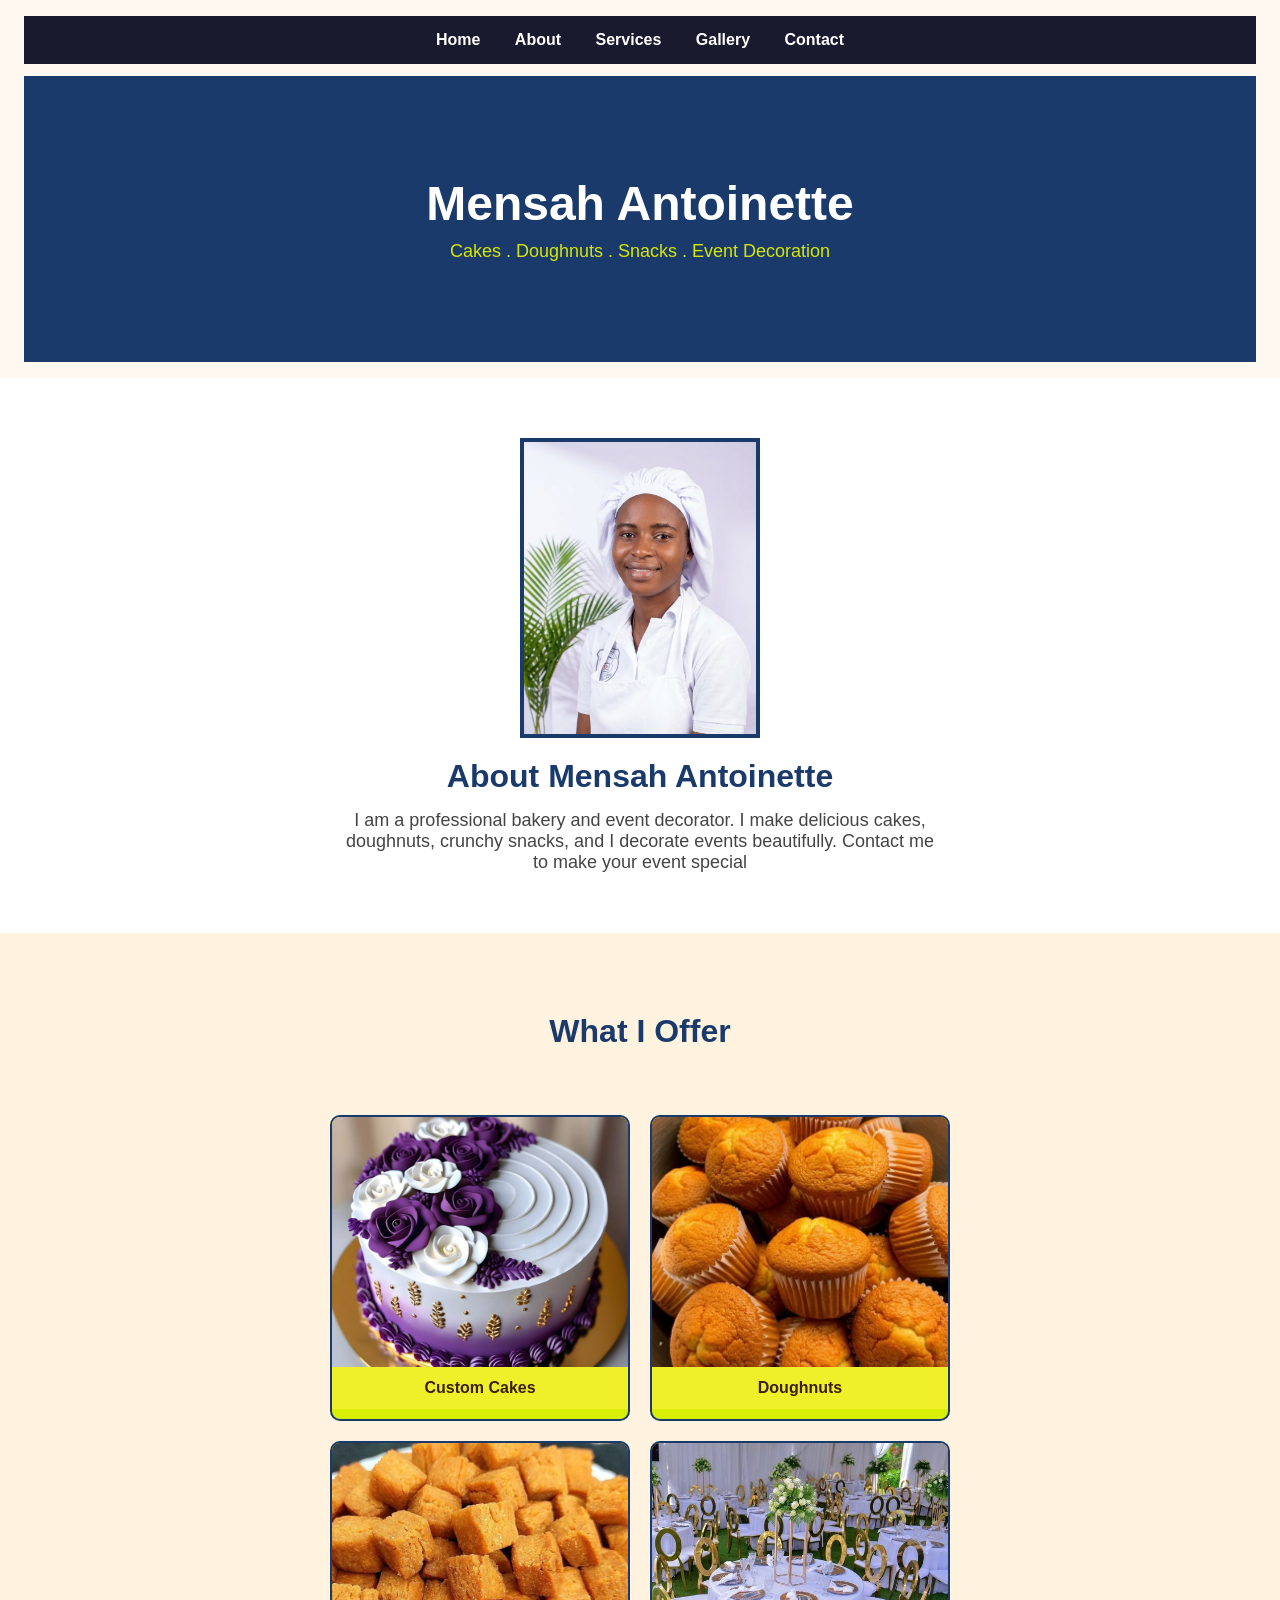
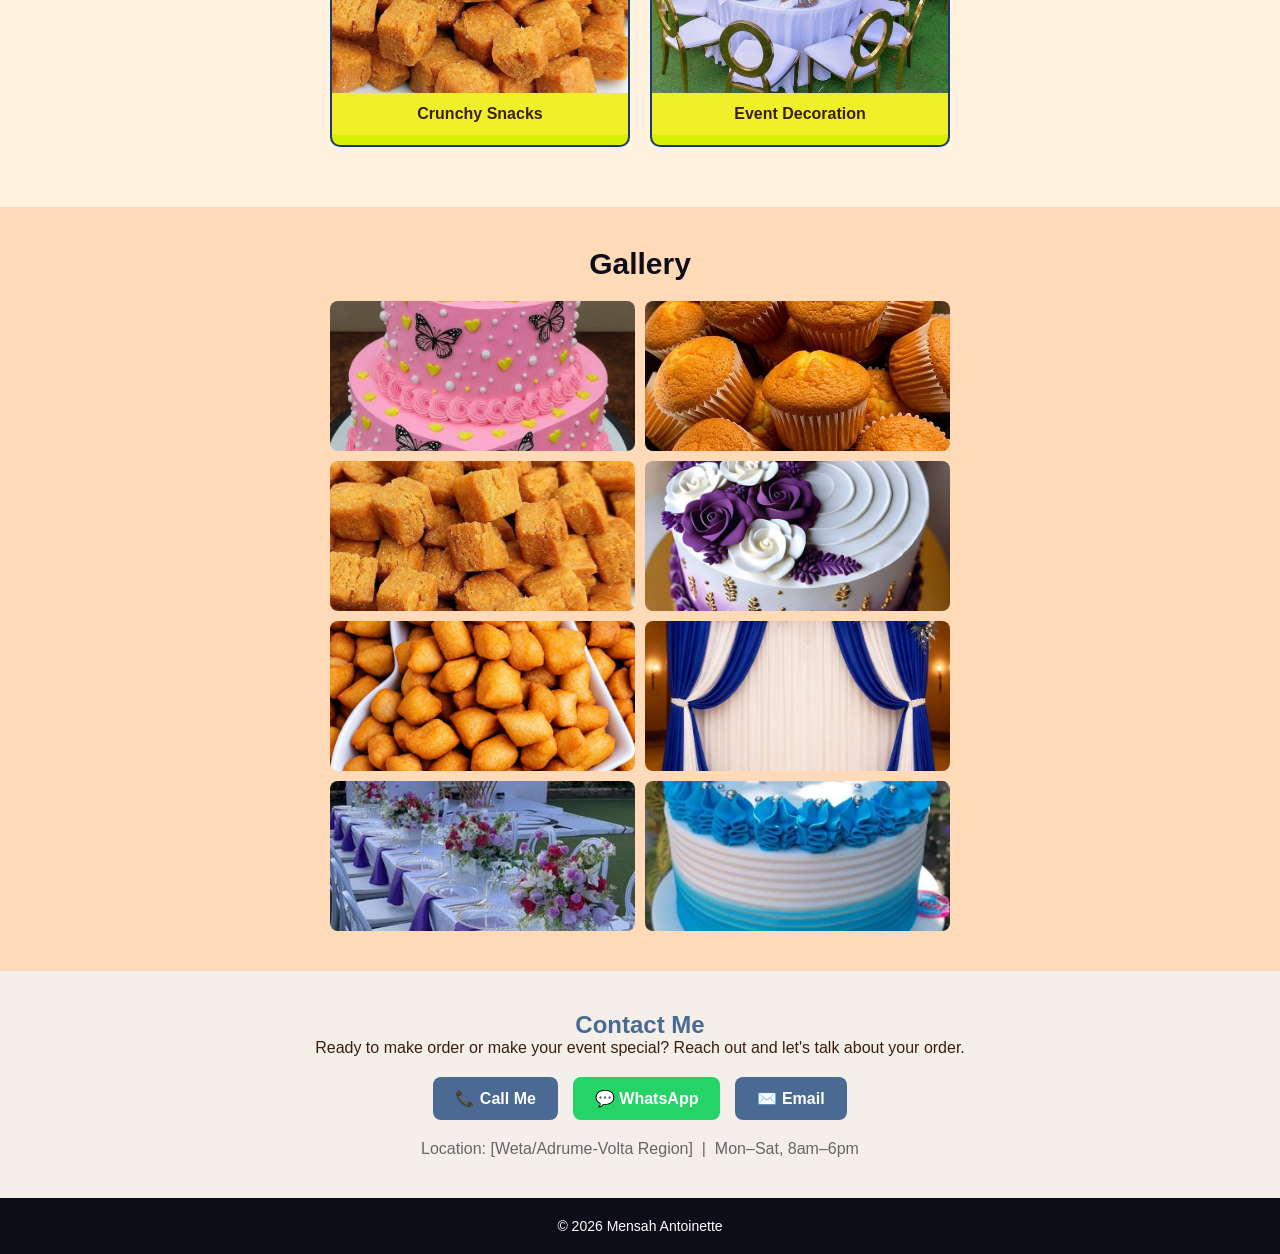
<file: index.html>
<!DOCTYPE html>
<html>
    <head>
        <title>Mensah Antoinette - Bakery & Event Decoration</title>
        <meta name="description" content="Mensah Antoinette offers custom cakes, doughnuts, snacks and event decoration. Contact us to make your event special.">
        <meta name="viewport" content="width=device-width, initial-scale=1.0">
        <link rel="canonical" href="https://mondaymensah39-prog.github.io/antoinette-bakery/">

        <meta name="viewport" content="width=device-width, initial-scaled=1.0">
        <meta property="og:title" content="Mensah Antoinette - Bakery & Event Decoration">
        <meta property="og:description" content="Cakes, doughnuts, snacks and event decoration.">
        <meta property="og:image" content="https://mondaymensah39-prog.github.io/antoinette-bakery/profile.png">
        <meta property="og:url" content="https://mondaymensah39-prog.github.io/antoinette-bakery/">
        <link rel="stylesheet" href="style.css">

    <script type="application/ld+json">
    {
        "@context": "https://schema.org",
        "@type": "Bakery",
        "name": "Mensah Antoinette",
        "description": "Professional bakery and event decoration: cakes, doughnuts, snacks.",
        "telephone": "+233552869641",
        "email": "antoinettevmensah@gmail.com",
        "address": { "@type": "PostalAddress", "addressLocality": "Your town", "addressCountry": "GH" },
        "url": "https://mondaymensah39-prog.github.io/antoinette-bakery/"
    }
    </script>

    </head>
    
    <body>
    <header>
    <nav>
        <a href="#hero">Home</a>
        <a href="#about">About</a>
        <a href="#services">Services</a>
        <a href="#gallery">Gallery</a>
        <a href="#contact">Contact</a>
    </nav>
    <div id="hero">
        <h1>Mensah Antoinette</h1>
        <p>Cakes . Doughnuts . Snacks . Event Decoration</p>
    </div>
</header>
        
    <main>

        <section id="about">
            <img src="profile.png" alt="Mensah Antoinette">
            <h2>About Mensah Antoinette</h2>
            <p>I am a professional bakery and event decorator. I make delicious cakes, doughnuts, crunchy snacks, and I decorate events beautifully. Contact me to make your event special</p>
        </section>

        <section id="services">
            <h2>What I Offer</h2>
        <div class="offer-container">
            
        <div class="service-card">
           <img src="cake-2.jpg" alt="Custom Cakes"> 
           <h3>Custom Cakes</h3>
        </div>

        <div class="service-card">
            <img src="Doughnut-1.jpg" alt="Custom Cakes">
            <h3>Doughnuts</h3>
        </div>

        <div class="service-card">
            <img src="chips-1.jpg" alt="Custom Cakes">
            <h3>Crunchy Snacks</h3>
        </div>

        <div class="service-card">
             <img src="decor-3.jpg" alt="Custom Cakes">
             <h3>Event Decoration</h3>
            </div>
        </div>
        </section>
    </main>

        <section id="contact">
    </section>

    <section id="gallery">
        <h3>Gallery</h3>
        <div class="gallery-grid">
            <img src="cake-1.jpg" alt="Mensah Antoinette">
            <img src="Doughnut-1.jpg" alt="Mensah Antoinette">
            <img src="chips-1.jpg" alt="Mensah Antoinette">
            <img src="cake-2.jpg" alt="Mensah Antoinette">
            <img src="chips-2.jpg" alt="Mensah Antoinette">
            <img src="decor-1.jpg" alt="Mensah Antoinette">
            <img src="decor-2.jpg" alt="Mensah Antoinette">
            <img src="cake-3.jpg" alt="Mensah Antoinette">
        </div>
    </section>
    <section id="contact" class="contact">
  <h2>Contact Me</h2>
  <p>Ready to make order or make your event special? Reach out and let's talk about your order.</p>

  <div class="contact-buttons">
    <a href="tel:+233553869641" class="contact-btn">📞 Call Me</a>
    <a href="https://wa.me/233552869641?text=Hello%2C%20I%20would%20like%20to%20place%20an%20order" class="contact-btn whatsapp" target="_blank" rel="noopener">💬 WhatsApp</a>
    <a href="mailto:antoinettevmensah@gmail.com" class="contact-btn">✉️ Email</a>
  </div>

  <p class="contact-info">Location: [Weta/Adrume-Volta Region] &nbsp;|&nbsp; Mon–Sat, 8am–6pm</p>
</section>
        <footer>
            <p>&copy; <span id="year"></span> Mensah Antoinette</p>
        </footer>
    <script src="script.js"></script>
    </body>
</html>
</file>
<file: style.css>
* {
    margin: 0;
    padding: 0;
    box-sizing: border-box;
}

body {
    margin: 0;
    padding: 0;
    font-family: Arial, sans-serif;
    background-color: #fff8f0;
    color: #3b1f0e;
    width: 100%;
}
nav {
    background-color: #1a1a2e;
    padding: 15px 20px;
    text-align: center;
}
nav a {
    color: #ffffff;
    text-decoration: none;
    margin: 0 15px;
    font-size: 16px;
    font-weight: bold;
}
nav a:hover {
    color: #a0b4d6;
}
#hero {
    background-color: #1a3a6b;
    color: #ffffff;
    text-align: center;
    padding: 100px 20px;
}
#hero h1 { 
    font-size: 48px;
     margin-bottom: 10px; 
    }
#hero p { 
    font-size: 18px; 
    color: #d6e603; 
}
#about {
    background-color: #ffffff;
    padding: 60px 20px;
    text-align: center;
}
#about h2 { 
    font-size: 32px; 
    color: #1a3a6b; 
    margin-bottom: 15px; 
}
#about p {
    font-size: 18px; 
    color: #444444; 
    max-width: 600px; 
    margin: 0 auto;
}
    
 #about img {
    height: 300px;
    width: 240px;
    object-fit: cover;
    border: 4px solid #1a3a6b;
    display: block;
    margin: 0 auto 20px;
}
img {
    max-width: 100%;
    height: auto;
    display: block;
}

#services {
    display: flex;
    flex-direction: column;
    padding: 60px 20px;
    text-align: center;
    background-color: #fff3e0;
    gap: 20px;
    max-width: 100%;
    width: 100%;
}
#services h2 { 
    font-size: 32px; 
    margin-bottom: 25px; 
    color: #1a3a6b; 
    text-align: center;
    padding: 20px;
    width: 100%;
}

.offer-container {
    display: grid;
    grid-template-columns: repeat(2, 1fr);
    gap: 20px;
    max-width: 620px;
    margin: 0 auto;
    width: 100%;
}

.service-card {
    background-color: #d8f006;
    border: 2px solid #1a3a6b;
    border-radius: 10px;
    overflow: hidden;
    text-align: center;
    padding-bottom: 10px;
    font-size: 18px;
    width:auto;
    max-width: none;
    height: auto;
    gap: 20px;
}

.service-card img {
    width: 100%;
    height: 250px;
    object-fit: cover;
    display: block;
}

.service-card h3 {
    margin: 0;
    font-size: 16px;
    padding: 12px;
    background-color: #f0f02a;
}
#gallery {
    background-color: peachpuff;
    color: #0d0d1a;
    padding: 40px 20px;
}
#gallery h3 {
    text-align: center;
    font-size: 30px;
    margin-bottom: 20px;
}

.contact {
  text-align: center;
  padding: 40px 20px;
  background: #f4efe9;
}
.contact h2 { color: #4a6a94; }
.contact-buttons {
  display: flex;
  flex-wrap: wrap;
  justify-content: center;
  gap: 15px;
  margin: 20px 0;
}
.contact-btn {
  padding: 12px 22px;
  background: #4a6a94;
  color: #fff;
  text-decoration: none;
  border-radius: 8px;
  font-weight: bold;
}
.contact-btn.whatsapp { background: #25D366; }
.contact-btn:hover { opacity: 0.85; }
.contact-info { color: #666; }

footer {
    background-color: #0d0d1a;
    color: #ffffff;
    text-align: center;
    padding: 20px;
    font-size: 14px;
}

header {
  display: flex;
  flex-direction: column;
  gap: 0.75rem;
  padding: 1rem 1.5rem;
}

nav ul {
  display: flex;
  flex-direction: column;
  gap: 0.75rem;
  list-style: none;
}

.container {
    width: 100%;
    max-width: 900px;
    margin: 0 auto;
}

img {
    max-width: 100%;
    height: auto;
}
@media (min-width: 600px) {
  .gallery-grid {
    grid-template-columns: repeat(3, 1fr);
  }
}

.features-grid {
  display: grid;
  grid-template-columns: 1fr;
  gap: 1.5rem;
}

@media (max-width: 780px) {
  .features-grid {
    grid-template-columns: repeat(2, 1fr);
  }
}

@media (max-width: 900px) {
  .features-grid {
    grid-template-columns: 1fr;
  }
}

.gallery-grid {
    display: grid;
    grid-template-columns: repeat(2, 1fr);
    gap: 10px;
    max-width: 620px;
    margin: 0 auto;
    width: 100%;
    margin: 0 auto;
}

.gallery-grid img {
    width: 100%;
    height: 150px;
    object-fit: cover;
    border-radius: 8px;
    border-radius: 8px;
    max-width: 400px;
}

.gallery {
    display: grid;
    grid-template-columns: repeat(2, 1fr);
    gap: 10px;
}
</file>
